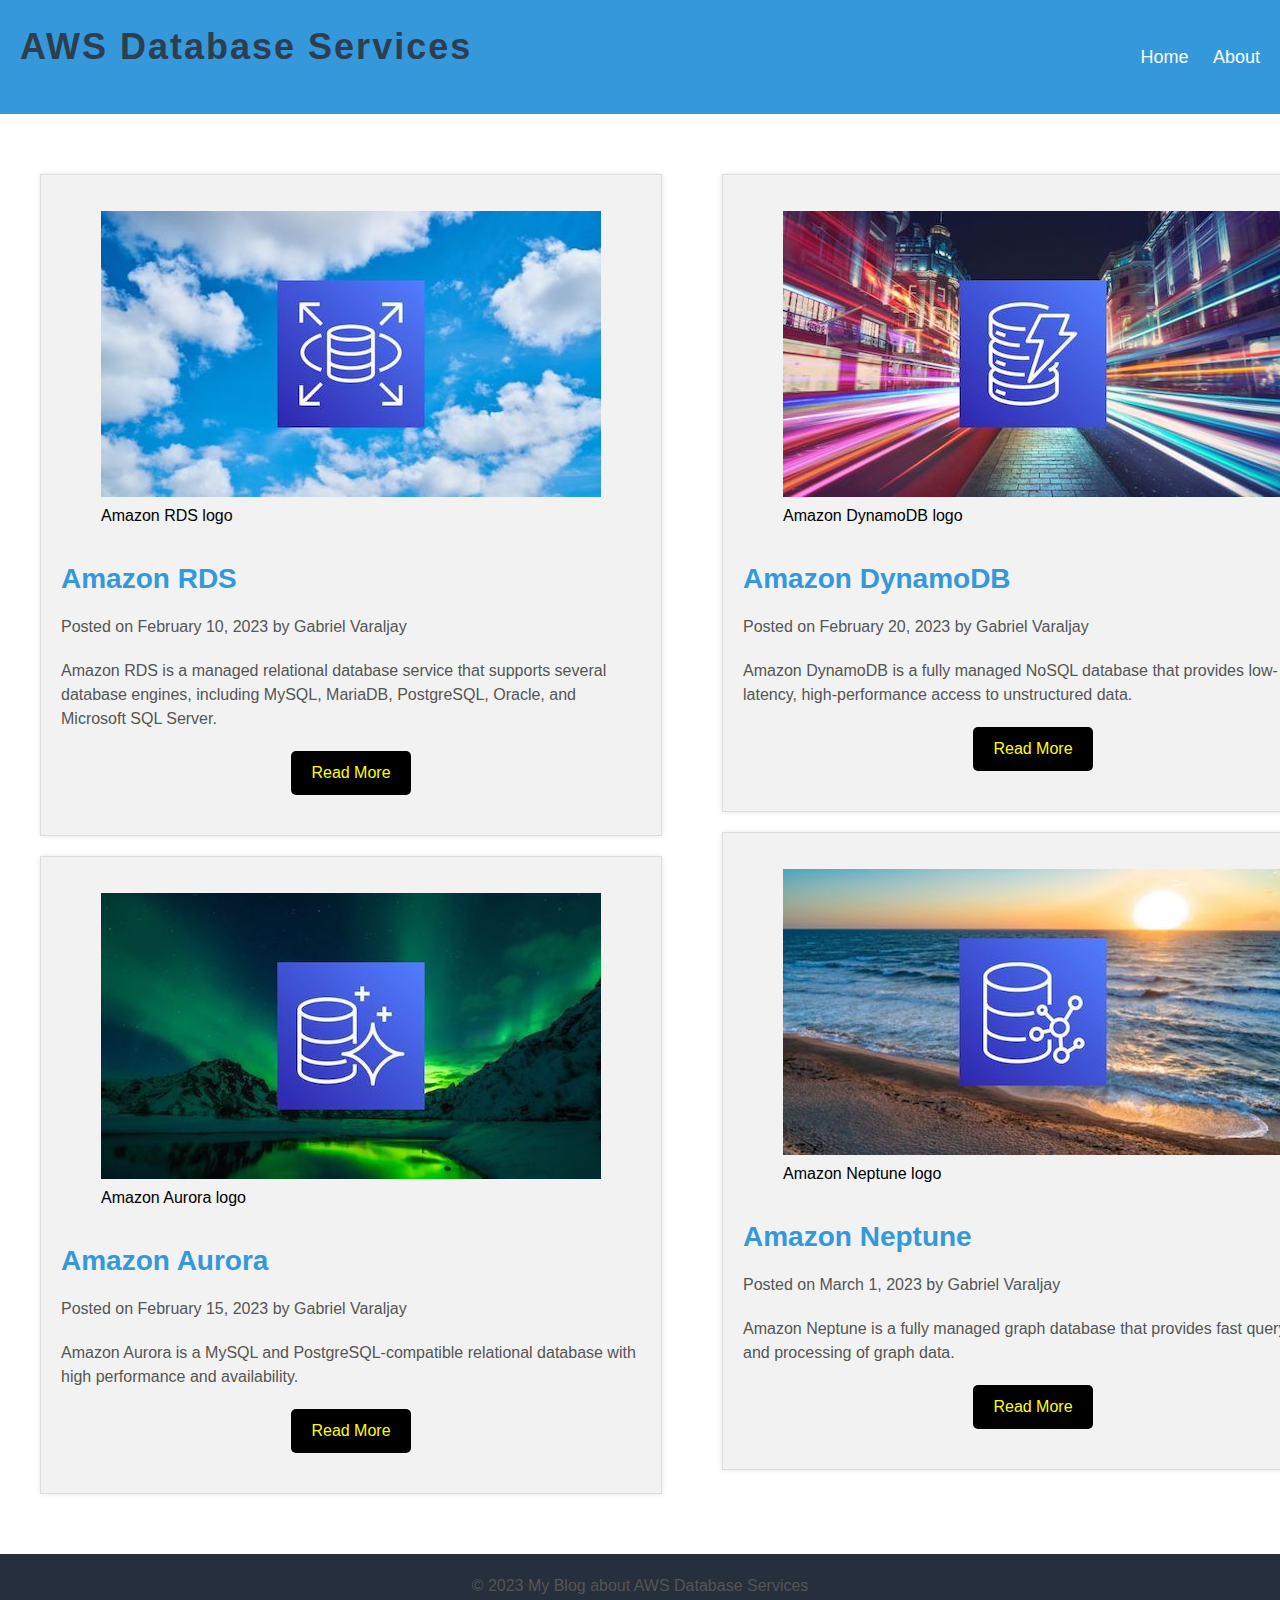
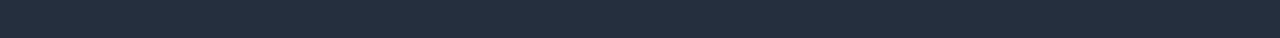
<file: index.html>
<!DOCTYPE html>
<html>

<head>
    <title>AWS Database Services</title>
    <meta name="viewport" content="width=device-width, initial-scale=1.0">
    <link rel="stylesheet" type="text/css" href="css/style.css">
</head>

<body>
    <header>
        <h1>AWS Database Services</h1>
        <nav>
            <ul>
                <li><a href="index.html">Home</a></li>
                <li><a href="html/about.html">About</a></li>
            </ul>
        </nav>
    </header>

    <main>
        <section>
            <article>
                <figure>
                    <a href="html/rds.html"><img src="images/rds.jpg" alt="Amazon RDS logo"></a>
                    <figcaption>Amazon RDS logo</figcaption>
                </figure>
                <h2><a href="html/rds.html">Amazon RDS</a></h2>
                <p class="date-author">Posted on February 10, 2023 by Gabriel Varaljay</p>
                <p class="tagline">Amazon RDS is a managed relational database service that supports several database engines, including MySQL, MariaDB,
                PostgreSQL, Oracle, and Microsoft SQL Server.</p>
                <p class="read-more"><a href="html/rds.html">Read More</a></p>
            </article>


            <article>
                <figure>
                    <a href="html/aurora.html"><img src="images/aurora.jpg" alt="Amazon Aurora logo"></a>
                    <figcaption>Amazon Aurora logo</figcaption>
                </figure>
                <h2><a href="html/aurora.html">Amazon Aurora</a></h2>
                <p class="date-author">Posted on February 15, 2023 by Gabriel Varaljay</p>
                <p class="tagline">Amazon Aurora is a MySQL and PostgreSQL-compatible relational database with high performance and availability.</p>
                <p class="read-more"><a href="html/aurora.html">Read More</a></p>
            </article>
        </section>

        <section>
            <article>
                <figure>
                    <a href="html/dynamodb.html"><img src="images/dynamodb.jpg" alt="Amazon DynamoDB logo"></a>
                    <figcaption>Amazon DynamoDB logo</figcaption>
                </figure>
                <h2><a href="html/dynamodb.html">Amazon DynamoDB</a></h2>
                <p class="date-author">Posted on February 20, 2023 by Gabriel Varaljay</p>
                <p class="tagline">Amazon DynamoDB is a fully managed NoSQL database that provides low-latency, high-performance access to unstructured data.</p>
                <p class="read-more"><a href="html/dynamodb.html">Read More</a></p>
            </article>

            <article>
                <figure>
                    <a href="html/neptune.html"><img src="images/neptune.jpg" alt="Amazon Neptune logo"></a>
                    <figcaption>Amazon Neptune logo</figcaption>
                </figure>
                <h2><a href="html/neptune.html">Amazon Neptune</a></h2>
                <p class="date-author">Posted on March 1, 2023 by Gabriel Varaljay</p>
                <p class="tagline">Amazon Neptune is a fully managed graph database that provides fast querying and processing of graph data.</p>
                <p class="read-more"><a href="html/neptune.html">Read More</a></p>
            </article>
        </section>
    </main>

    <footer>
        <p>&copy; 2023 My Blog about AWS Database Services</p>
    </footer>
</body>

</html>
</file>
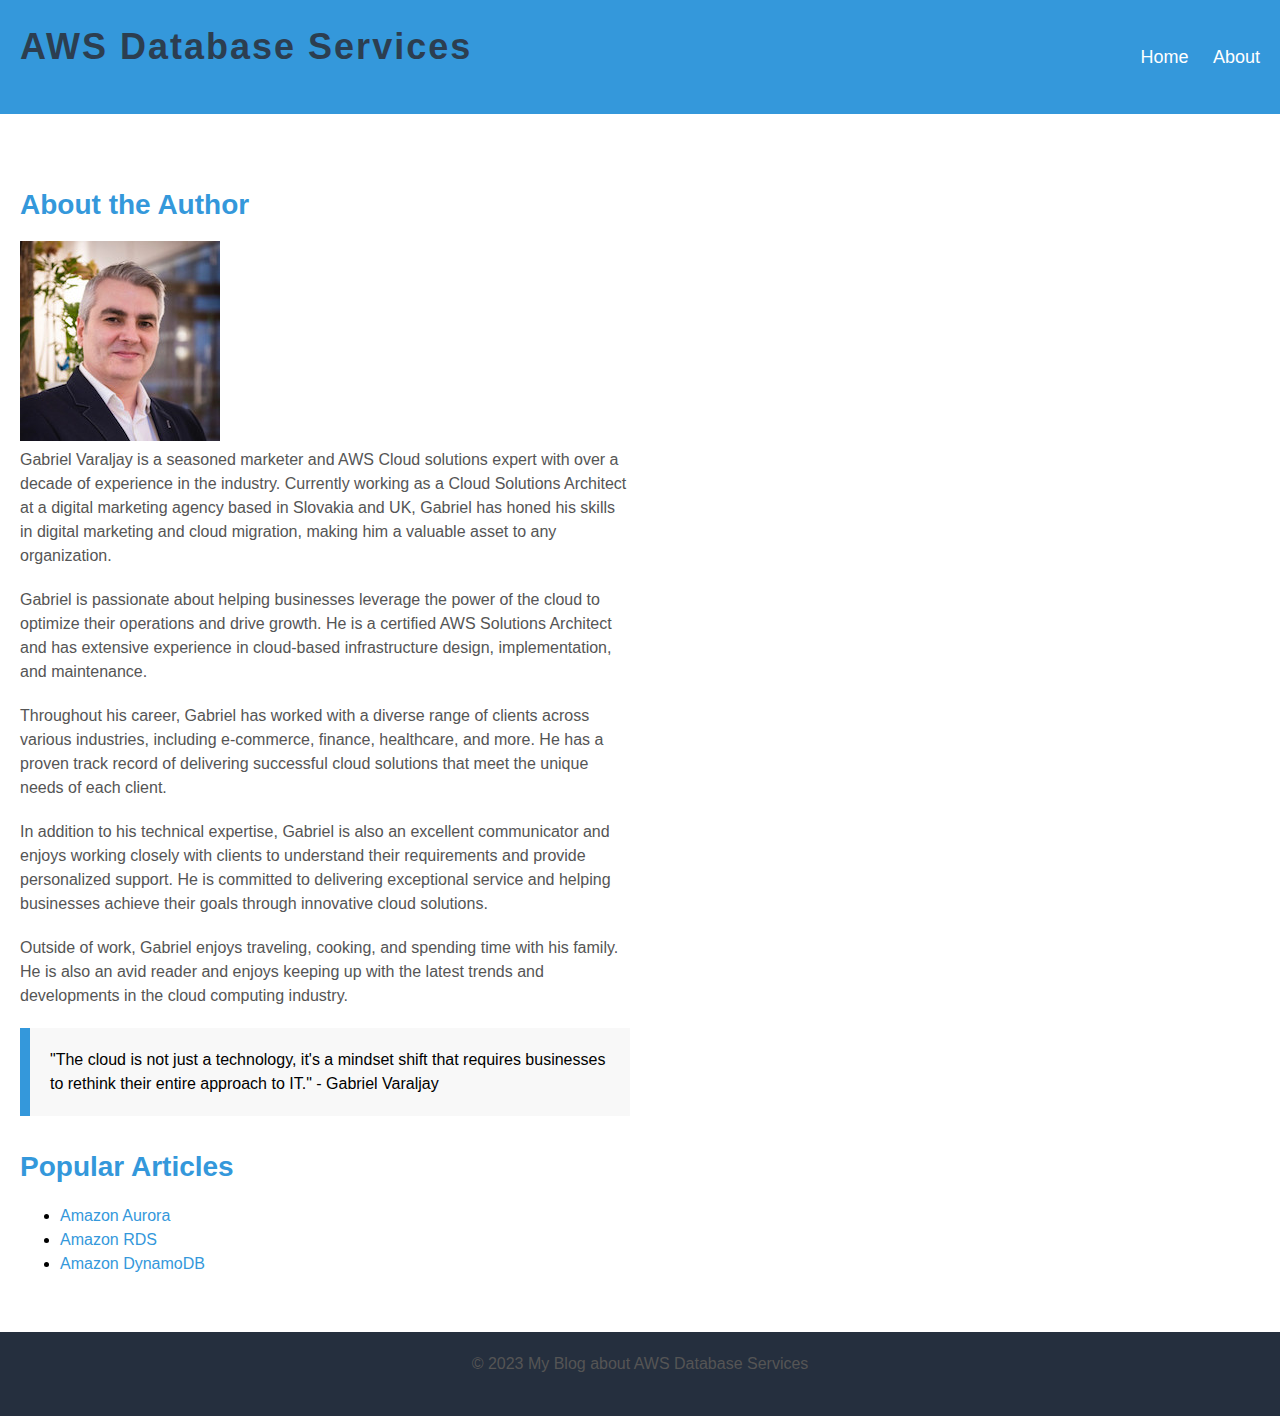
<file: html/about.html>
<!DOCTYPE html>
<html>

<head>
    <title>About the Author</title>
    <link rel="stylesheet" type="text/css" href="../css/style.css">
</head>

<body>
    <header>
        <h1>AWS Database Services</h1>
        <nav>
            <ul>
                <li><a href="../index.html">Home</a></li>
                <li><a href="about.html">About</a></li>
            </ul>
        </nav>
    </header>

    <main>
        <section>
            <h2>About the Author</h2>
            <img src="../images/gabriel.jpeg" alt="Gabriel Varaljay">

            <p>Gabriel Varaljay is a seasoned marketer and AWS Cloud solutions expert with over a decade of experience in the industry. Currently working as a Cloud Solutions Architect at a digital marketing agency based in Slovakia and UK, Gabriel has honed his skills in digital marketing and cloud migration, making him a valuable asset to any organization.</p>

            <p>Gabriel is passionate about helping businesses leverage the power of the cloud to optimize their operations and drive growth. He is a certified AWS Solutions Architect and has extensive experience in cloud-based infrastructure design, implementation, and maintenance.</p>
            
            <p>Throughout his career, Gabriel has worked with a diverse range of clients across various industries, including e-commerce, finance, healthcare, and more. He has a proven track record of delivering successful cloud solutions that meet the unique needs of each client.</p>
            
            <p>In addition to his technical expertise, Gabriel is also an excellent communicator and enjoys working closely with clients to understand their requirements and provide personalized support. He is committed to delivering exceptional service and helping businesses achieve their goals through innovative cloud solutions.</p>
            
            <p>Outside of work, Gabriel enjoys traveling, cooking, and spending time with his family. He is also an avid reader and enjoys keeping up with the latest trends and developments in the cloud computing industry.</p>

            <blockquote>
                "The cloud is not just a technology, it's a mindset shift that requires businesses to rethink their entire approach to IT." - Gabriel Varaljay
            </blockquote>

            <h2>Popular Articles</h2>
            <ul>
                <li><a href="../html/aurora.html">Amazon Aurora</a></li>
                <li><a href="../html/rds.html">Amazon RDS</a></li>
                <li><a href="../html/dynamodb.html">Amazon DynamoDB</a></li>
            </ul>
        </section>
    </main>

    <footer>
        <p>&copy; 2023 My Blog about AWS Database Services</p>
    </footer>
</body>

</html>
</file>
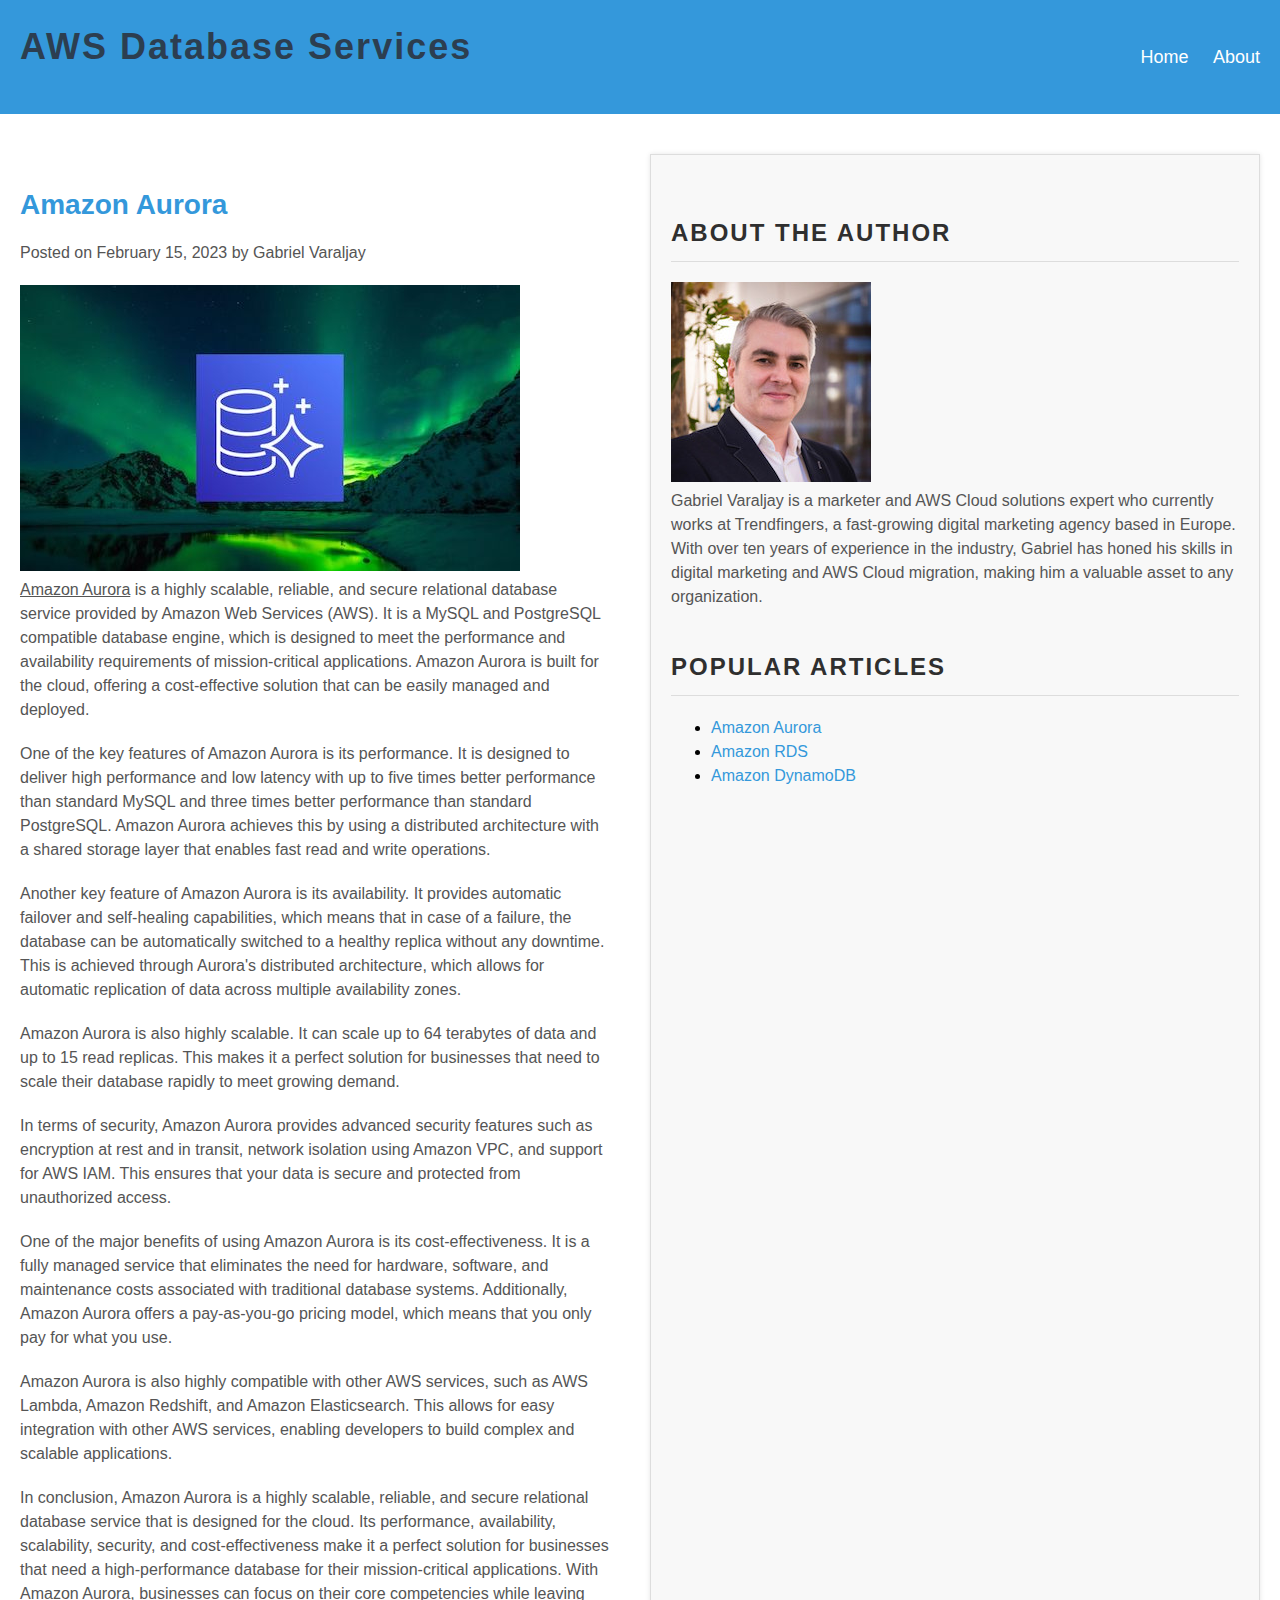
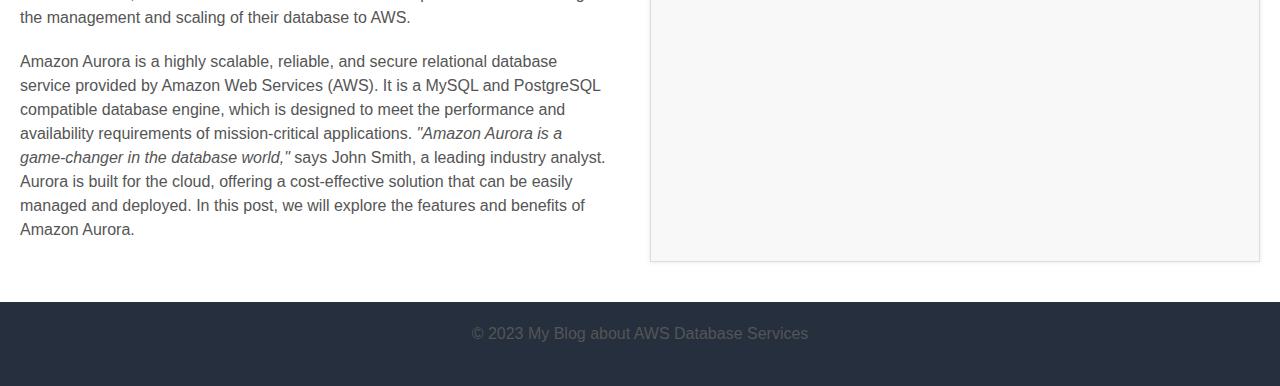
<file: html/aurora.html>
<!DOCTYPE html>
<html>

<head>
    <title>Amazon Aurora</title>
    <meta name="viewport" content="width=device-width, initial-scale=1">
    <link rel="stylesheet" type="text/css" href="../css/style.css">
    <script type="text/javascript" src="https://platform-api.sharethis.com/js/sharethis.js#property=642ae8f42e43270019720c30&product=inline-share-buttons&source=platform" async="async"></script>
</head>

<body>
    <header>
        <h1>AWS Database Services</h1>
        <nav>
            <ul>
                <li><a href="../index.html">Home</a></li>
                <li><a href="about.html">About</a></li>
            </ul>
        </nav>
    </header>

    <main>
        <div class="left-column">
            <h2>Amazon Aurora</h2>
            <p class="date-author">Posted on February 15, 2023 by Gabriel Varaljay</p>
            <img src="../images/aurora.jpg" alt="Image of the blog post" />
            <p class="blog-post"><u>Amazon Aurora</u> is a highly scalable, reliable, and secure relational database service provided by Amazon Web Services (AWS). It is a MySQL and PostgreSQL compatible database engine, which is designed to meet the performance and availability requirements of mission-critical applications. Amazon Aurora is built for the cloud, offering a cost-effective solution that can be easily managed and deployed.</p>
            
            <p class="blog-post">One of the key features of Amazon Aurora is its performance. It is designed to deliver high performance and low latency with up to five times better performance than standard MySQL and three times better performance than standard PostgreSQL. Amazon Aurora achieves this by using a distributed architecture with a shared storage layer that enables fast read and write operations.</p>
            
            <p class="blog-post">Another key feature of Amazon Aurora is its availability. It provides automatic failover and self-healing capabilities, which means that in case of a failure, the database can be automatically switched to a healthy replica without any downtime. This is achieved through Aurora's distributed architecture, which allows for automatic replication of data across multiple availability zones.</p>
            
            <p class="blog-post">Amazon Aurora is also highly scalable. It can scale up to 64 terabytes of data and up to 15 read replicas. This makes it a perfect solution for businesses that need to scale their database rapidly to meet growing demand.</p>
            
            <p class="blog-post">In terms of security, Amazon Aurora provides advanced security features such as encryption at rest and in transit, network isolation using Amazon VPC, and support for AWS IAM. This ensures that your data is secure and protected from unauthorized access.</p>
            
            <p class="blog-post">One of the major benefits of using Amazon Aurora is its cost-effectiveness. It is a fully managed service that eliminates the need for hardware, software, and maintenance costs associated with traditional database systems. Additionally, Amazon Aurora offers a pay-as-you-go pricing model, which means that you only pay for what you use.</p>
            
            <p class="blog-post">Amazon Aurora is also highly compatible with other AWS services, such as AWS Lambda, Amazon Redshift, and Amazon Elasticsearch. This allows for easy integration with other AWS services, enabling developers to build complex and scalable applications.</p>
            
            <p class="blog-post">In conclusion, Amazon Aurora is a highly scalable, reliable, and secure relational database service that is designed for the cloud. Its performance, availability, scalability, security, and cost-effectiveness make it a perfect solution for businesses that need a high-performance database for their mission-critical applications. With Amazon Aurora, businesses can focus on their core competencies while leaving the management and scaling of their database to AWS.</p>
        
            <p class="blog-post">Amazon Aurora is a highly scalable, reliable, and secure relational database service provided by Amazon Web Services (AWS). It is a MySQL and PostgreSQL compatible database engine, which is designed to meet the performance and availability requirements of mission-critical applications. <em>"Amazon Aurora is a game-changer in the database world,"</em> says John Smith, a leading industry analyst. Aurora is built for the cloud, offering a cost-effective solution that can be easily managed and deployed. In this post, we will explore the features and benefits of Amazon Aurora.</p>
        
            <div class="sharethis-inline-share-buttons"></div>
        
        </div>
        
        
        <aside>
            <h2>About the Author</h2>
            <img src="../images/gabriel.jpeg" alt="Gabriel Varaljay">
            <p>Gabriel Varaljay is a marketer and AWS Cloud solutions expert who currently works at Trendfingers, a fast-growing digital marketing agency based in Europe. With over ten years of experience in the industry, Gabriel has honed his skills in digital marketing and AWS Cloud migration, making him a valuable asset to any organization.
            </p>

            <h2>Popular Articles</h2>
            <ul>
                <li><a href="../html/aurora.html">Amazon Aurora</a></li>
                <li><a href="../html/rds.html">Amazon RDS</a></li>
                <li><a href="../html/dynamodb.html">Amazon DynamoDB</a></li>
            </ul>
        </aside>
    </main>
</body>
<footer>
    <p>&copy; 2023 My Blog about AWS Database Services</p>
</footer>

</html>
</file>
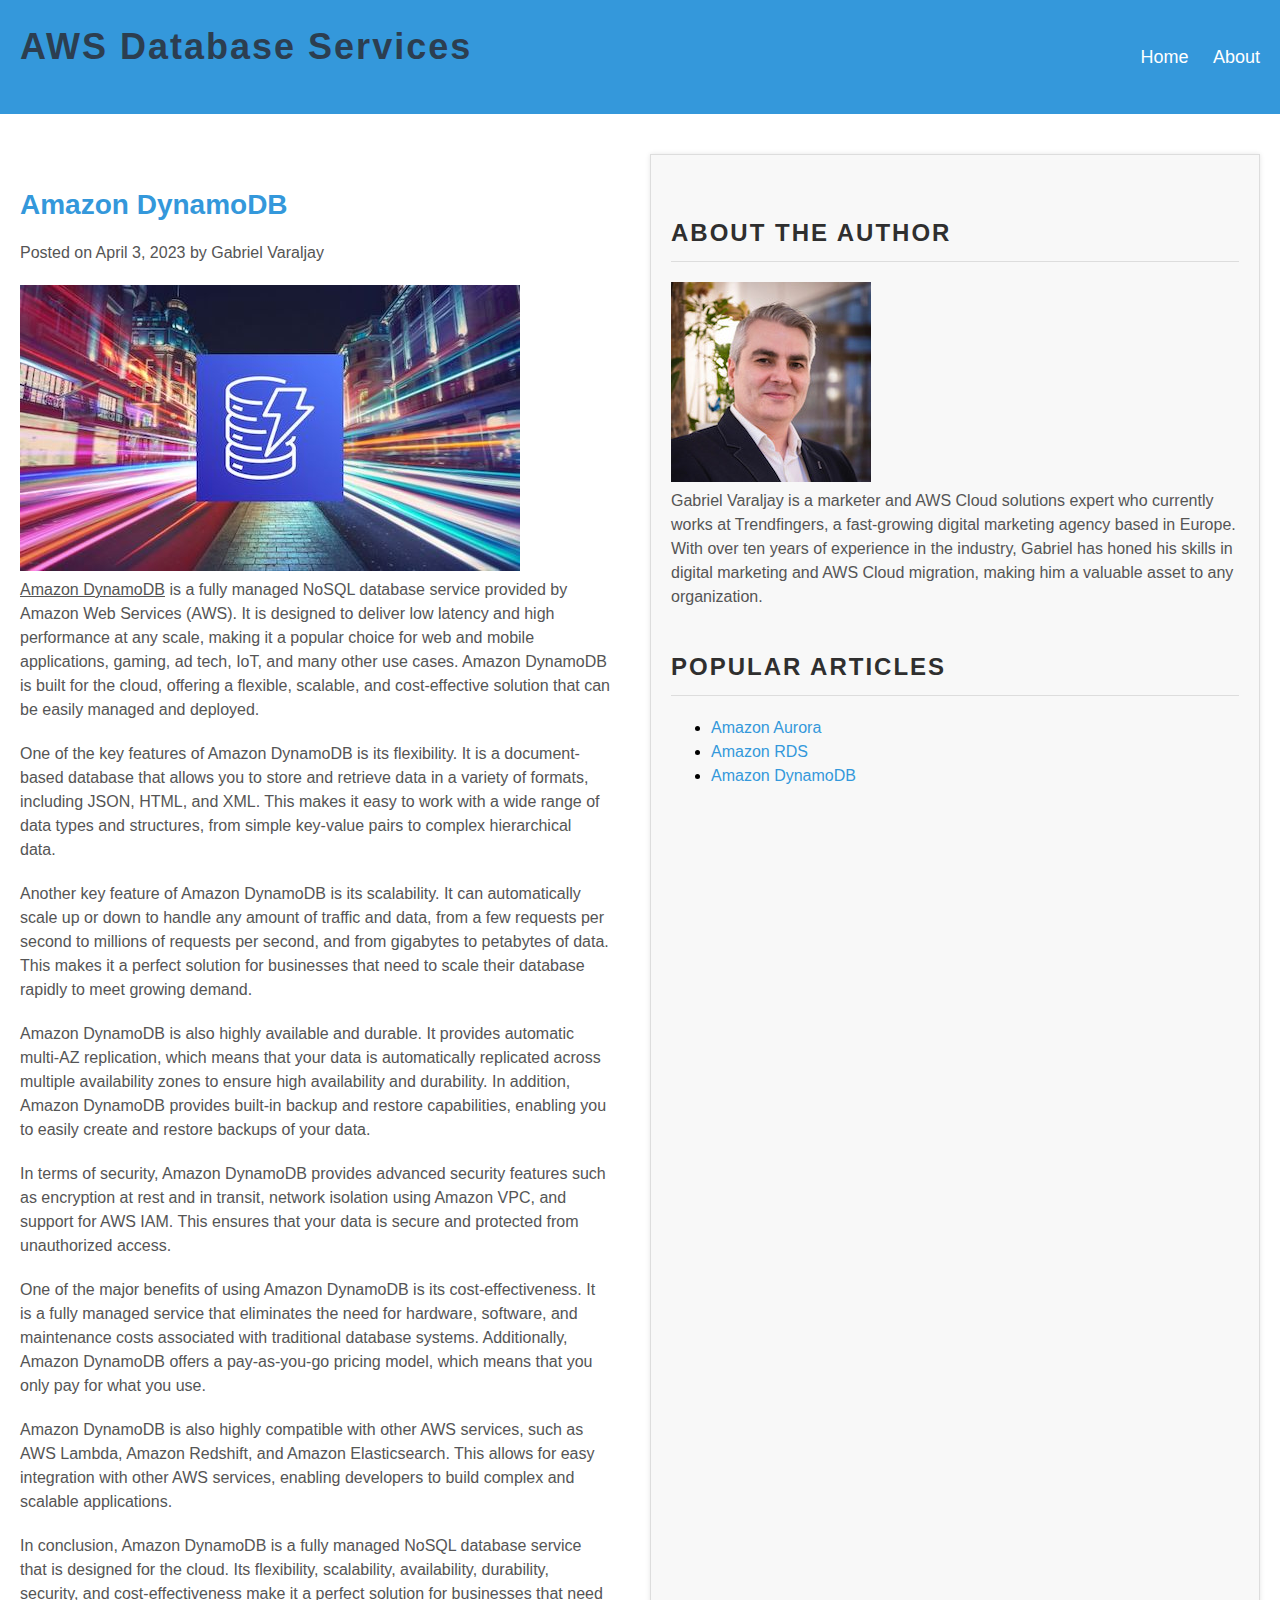
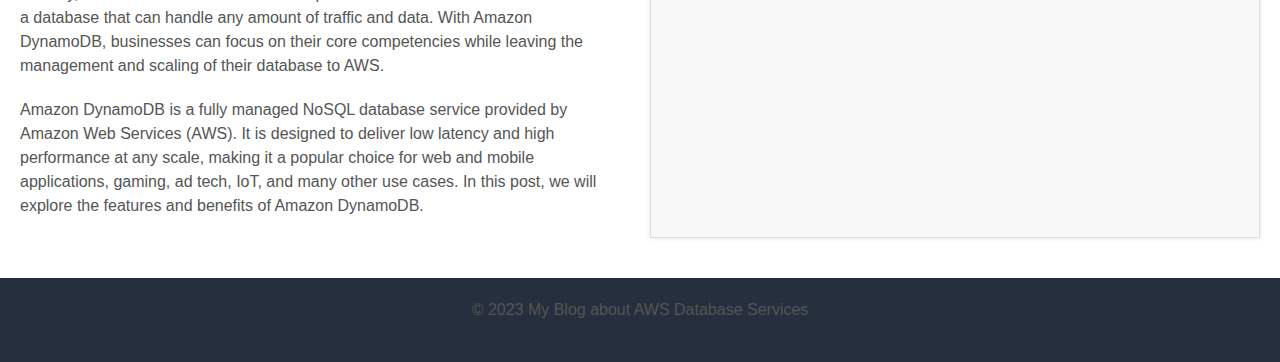
<file: html/dynamodb.html>
<!DOCTYPE html>
<html>

<head>
    <title>Amazon DynamoDB</title>
    <meta name="viewport" content="width=device-width, initial-scale=1">
    <link rel="stylesheet" type="text/css" href="../css/style.css">
    <script type="text/javascript" src="https://platform-api.sharethis.com/js/sharethis.js#property=642ae8f42e43270019720c30&product=inline-share-buttons&source=platform" async="async"></script>
</head>

<body>
    <header>
        <h1>AWS Database Services</h1>
        <nav>
            <ul>
                <li><a href="../index.html">Home</a></li>
                <li><a href="about.html">About</a></li>
            </ul>
        </nav>
    </header>

    <main>
        <div class="left-column">
            <h2>Amazon DynamoDB</h2>
            <p class="date-author">Posted on April 3, 2023 by Gabriel Varaljay</p>
            <img src="../images/dynamodb.jpg" alt="Image of the blog post" />
            <p class="blog-post"><u>Amazon DynamoDB</u> is a fully managed NoSQL database service provided by Amazon Web Services (AWS). It is designed to deliver low latency and high performance at any scale, making it a popular choice for web and mobile applications, gaming, ad tech, IoT, and many other use cases. Amazon DynamoDB is built for the cloud, offering a flexible, scalable, and cost-effective solution that can be easily managed and deployed.</p>
        
            <p class="blog-post">One of the key features of Amazon DynamoDB is its flexibility. It is a document-based database that allows you to store and retrieve data in a variety of formats, including JSON, HTML, and XML. This makes it easy to work with a wide range of data types and structures, from simple key-value pairs to complex hierarchical data.</p>
        
            <p class="blog-post">Another key feature of Amazon DynamoDB is its scalability. It can automatically scale up or down to handle any amount of traffic and data, from a few requests per second to millions of requests per second, and from gigabytes to petabytes of data. This makes it a perfect solution for businesses that need to scale their database rapidly to meet growing demand.</p>
            
            <p class="blog-post">Amazon DynamoDB is also highly available and durable. It provides automatic multi-AZ replication, which means that your data is automatically replicated across multiple availability zones to ensure high availability and durability. In addition, Amazon DynamoDB provides built-in backup and restore capabilities, enabling you to easily create and restore backups of your data.</p>
            
            <p class="blog-post">In terms of security, Amazon DynamoDB provides advanced security features such as encryption at rest and in transit, network isolation using Amazon VPC, and support for AWS IAM. This ensures that your data is secure and protected from unauthorized access.</p>
            
            <p class="blog-post">One of the major benefits of using Amazon DynamoDB is its cost-effectiveness. It is a fully managed service that eliminates the need for hardware, software, and maintenance costs associated with traditional database systems. Additionally, Amazon DynamoDB offers a pay-as-you-go pricing model, which means that you only pay for what you use.</p>
            
            <p class="blog-post">Amazon DynamoDB is also highly compatible with other AWS services, such as AWS Lambda, Amazon Redshift, and Amazon Elasticsearch. This allows for easy integration with other AWS services, enabling developers to build complex and scalable applications.</p>
            
            <p class="blog-post">In conclusion, Amazon DynamoDB is a fully managed NoSQL database service that is designed for the cloud. Its flexibility, scalability, availability, durability, security, and cost-effectiveness make it a perfect solution for businesses that need a database that can handle any amount of traffic and data. With Amazon DynamoDB, businesses can focus on their core competencies while leaving the management and scaling of their database to AWS.</p>
        
            <p class="blog-post">Amazon DynamoDB is a fully managed NoSQL database service provided by Amazon Web Services (AWS). It is designed to deliver low latency and high performance at any scale, making it a popular choice for web and mobile applications, gaming, ad tech, IoT, and many other use cases. In this post, we will explore the features and benefits of Amazon DynamoDB.</p>
    
            <div class="sharethis-inline-share-buttons"></div>
        
        </div>
        
        
        <aside>
            <h2>About the Author</h2>
            <img src="../images/gabriel.jpeg" alt="Gabriel Varaljay">
            <p>Gabriel Varaljay is a marketer and AWS Cloud solutions expert who currently works at Trendfingers, a fast-growing digital marketing agency based in Europe. With over ten years of experience in the industry, Gabriel has honed his skills in digital marketing and AWS Cloud migration, making him a valuable asset to any organization.
            </p>

            <h2>Popular Articles</h2>
            <ul>
                <li><a href="../html/aurora.html">Amazon Aurora</a></li>
                <li><a href="../html/rds.html">Amazon RDS</a></li>
                <li><a href="../html/dynamodb.html">Amazon DynamoDB</a></li>
            </ul>
        </aside>
    </main>
</body>
<footer>
    <p>&copy; 2023 My Blog about AWS Database Services</p>
</footer>

</html>
</file>
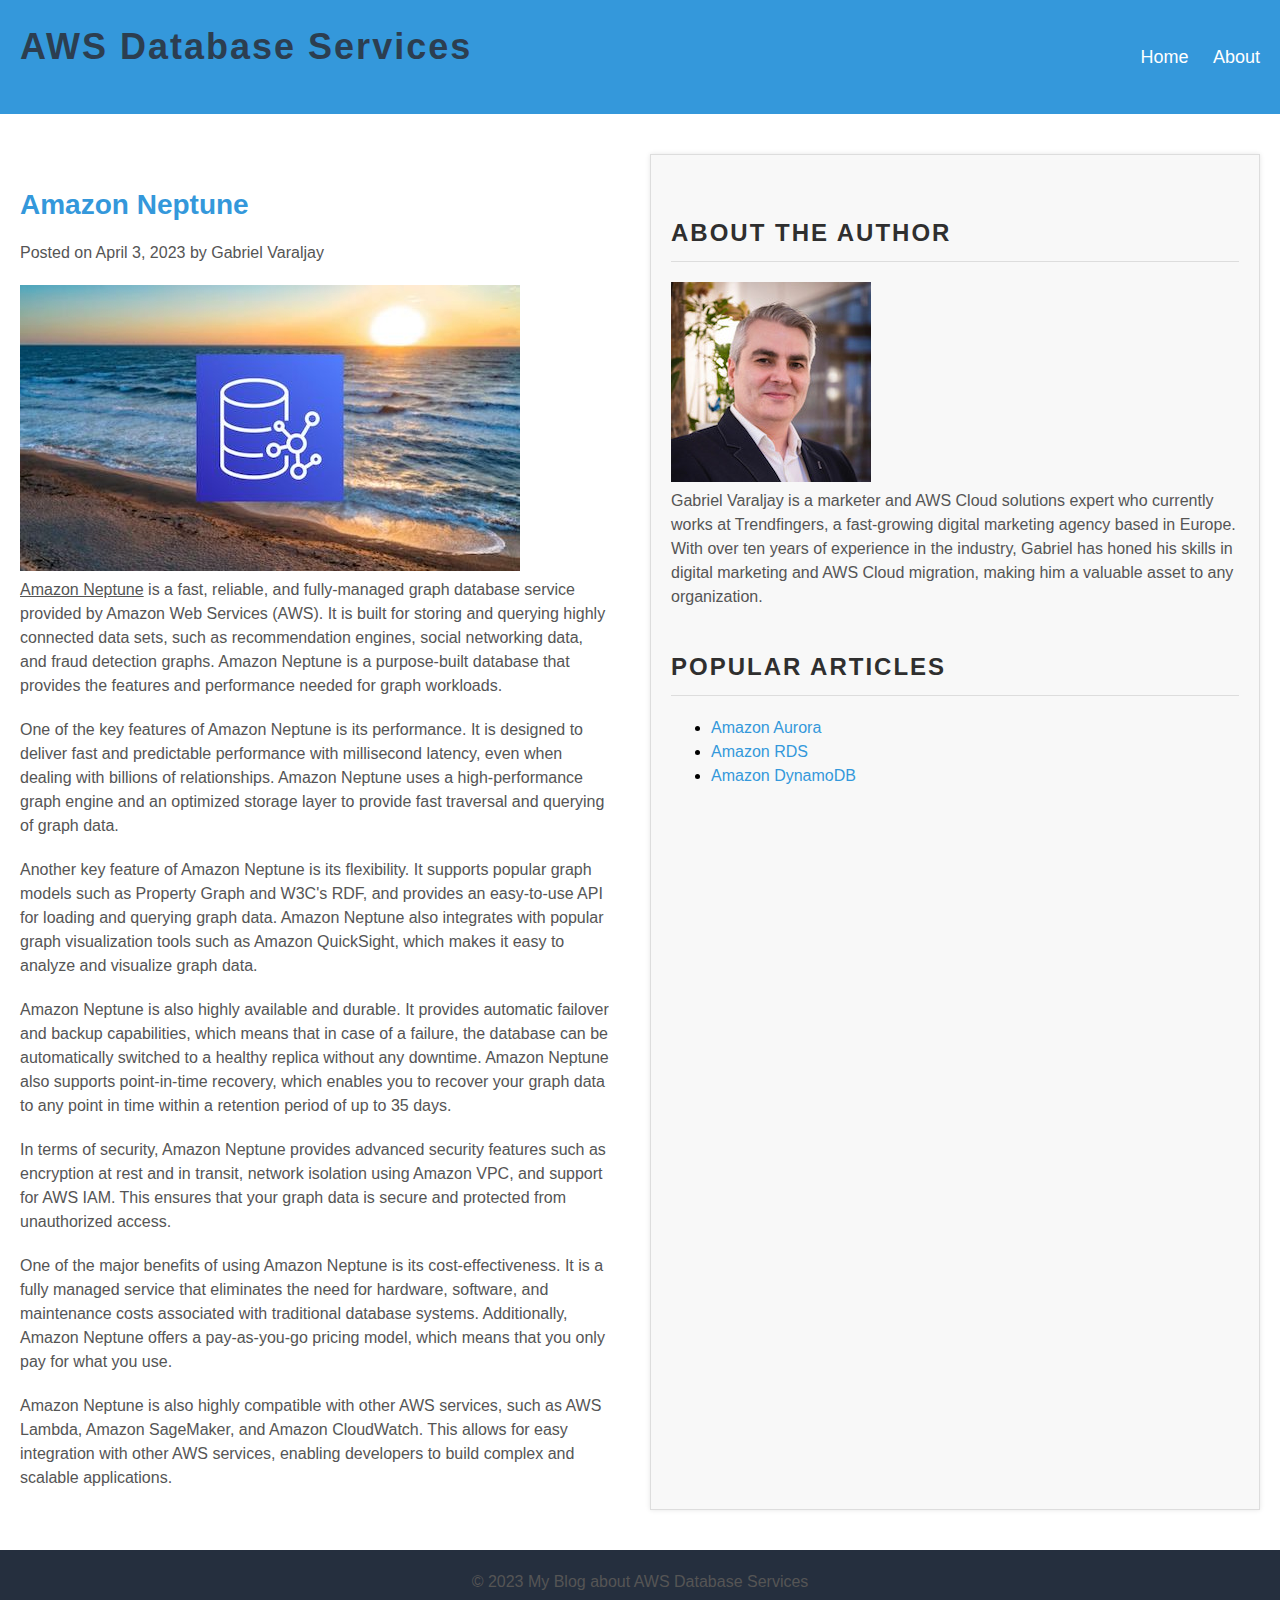
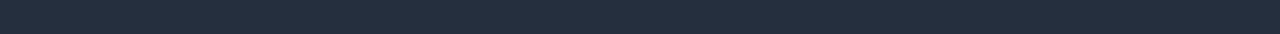
<file: html/neptune.html>
<!DOCTYPE html>
<html>

<head>
    <title>Amazon Neptune</title>
    <meta name="viewport" content="width=device-width, initial-scale=1">
    <link rel="stylesheet" type="text/css" href="../css/style.css">
    <script type="text/javascript" src="https://platform-api.sharethis.com/js/sharethis.js#property=642ae8f42e43270019720c30&product=inline-share-buttons&source=platform" async="async"></script>
</head>

<body>
    <header>
        <h1>AWS Database Services</h1>
        <nav>
            <ul>
                <li><a href="../index.html">Home</a></li>
                <li><a href="about.html">About</a></li>
            </ul>
        </nav>
    </header>

    <main>
        <div class="left-column">
            <h2>Amazon Neptune</h2>
            <p class="date-author">Posted on April 3, 2023 by Gabriel Varaljay</p>
            <img src="../images/neptune.jpg" alt="Image of the blog post" />
            <p class="blog-post"><u>Amazon Neptune</u> is a fast, reliable, and fully-managed graph database service provided by Amazon Web Services (AWS). It is built for storing and querying highly connected data sets, such as recommendation engines, social networking data, and fraud detection graphs. Amazon Neptune is a purpose-built database that provides the features and performance needed for graph workloads.</p>
            
            <p class="blog-post">One of the key features of Amazon Neptune is its performance. It is designed to deliver fast and predictable performance with millisecond latency, even when dealing with billions of relationships. Amazon Neptune uses a high-performance graph engine and an optimized storage layer to provide fast traversal and querying of graph data.</p>
            
            <p class="blog-post">Another key feature of Amazon Neptune is its flexibility. It supports popular graph models such as Property Graph and W3C's RDF, and provides an easy-to-use API for loading and querying graph data. Amazon Neptune also integrates with popular graph visualization tools such as Amazon QuickSight, which makes it easy to analyze and visualize graph data.</p>
            
            <p class="blog-post">Amazon Neptune is also highly available and durable. It provides automatic failover and backup capabilities, which means that in case of a failure, the database can be automatically switched to a healthy replica without any downtime. Amazon Neptune also supports point-in-time recovery, which enables you to recover your graph data to any point in time within a retention period of up to 35 days.</p>
            
            <p class="blog-post">In terms of security, Amazon Neptune provides advanced security features such as encryption at rest and in transit, network isolation using Amazon VPC, and support for AWS IAM. This ensures that your graph data is secure and protected from unauthorized access.</p>
            
            <p class="blog-post">One of the major benefits of using Amazon Neptune is its cost-effectiveness. It is a fully managed service that eliminates the need for hardware, software, and maintenance costs associated with traditional database systems. Additionally, Amazon Neptune offers a pay-as-you-go pricing model, which means that you only pay for what you use.</p>
            
            <p class="blog-post">Amazon Neptune is also highly compatible with other AWS services, such as AWS Lambda, Amazon SageMaker, and Amazon CloudWatch. This allows for easy integration with other AWS services, enabling developers to build complex and scalable applications.</p>
        
            <div class="sharethis-inline-share-buttons"></div>
        </div>
        
        
        <aside>
            <h2>About the Author</h2>
            <img src="../images/gabriel.jpeg" alt="Gabriel Varaljay">
            <p>Gabriel Varaljay is a marketer and AWS Cloud solutions expert who currently works at Trendfingers, a fast-growing digital marketing agency based in Europe. With over ten years of experience in the industry, Gabriel has honed his skills in digital marketing and AWS Cloud migration, making him a valuable asset to any organization.
            </p>

            <h2>Popular Articles</h2>
            <ul>
                <li><a href="../html/aurora.html">Amazon Aurora</a></li>
                <li><a href="../html/rds.html">Amazon RDS</a></li>
                <li><a href="../html/dynamodb.html">Amazon DynamoDB</a></li>
            </ul>
        </aside>
    </main>
</body>
<footer>
    <p>&copy; 2023 My Blog about AWS Database Services</p>
</footer>

</html>
</file>
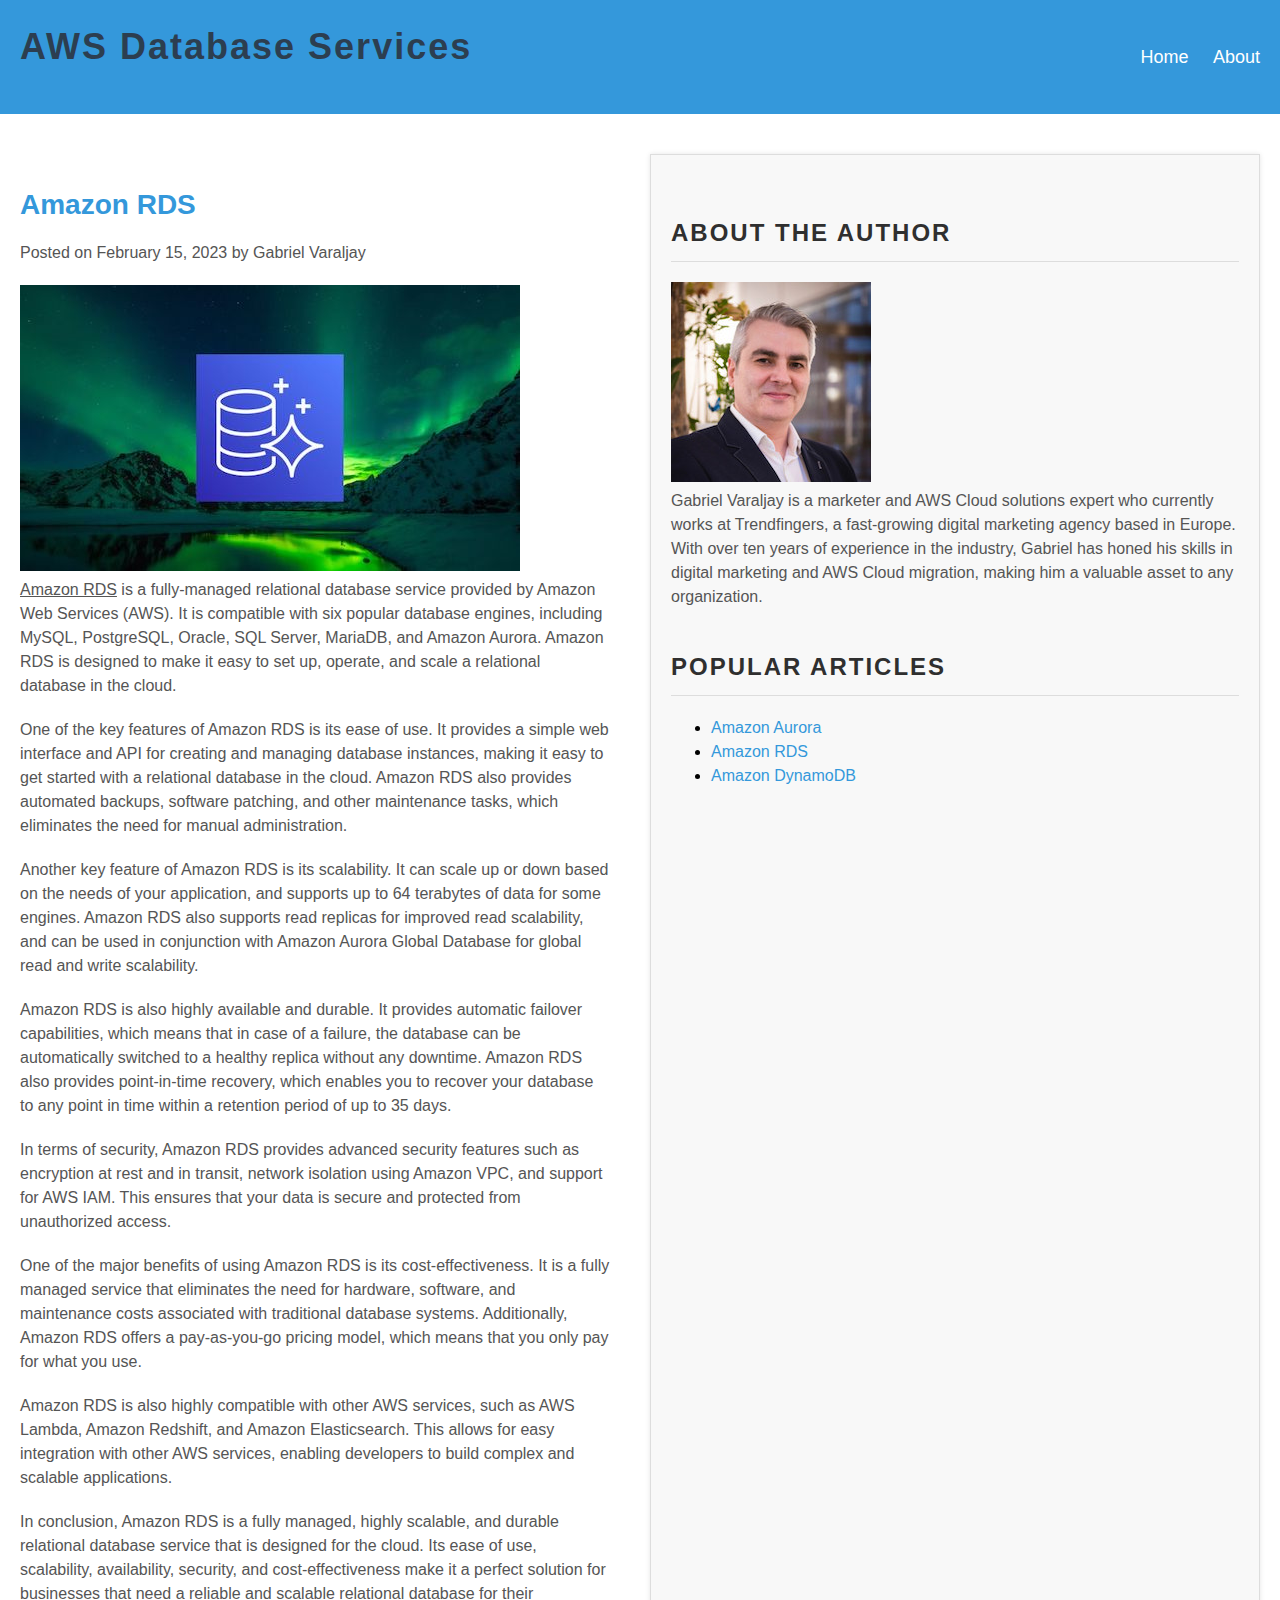
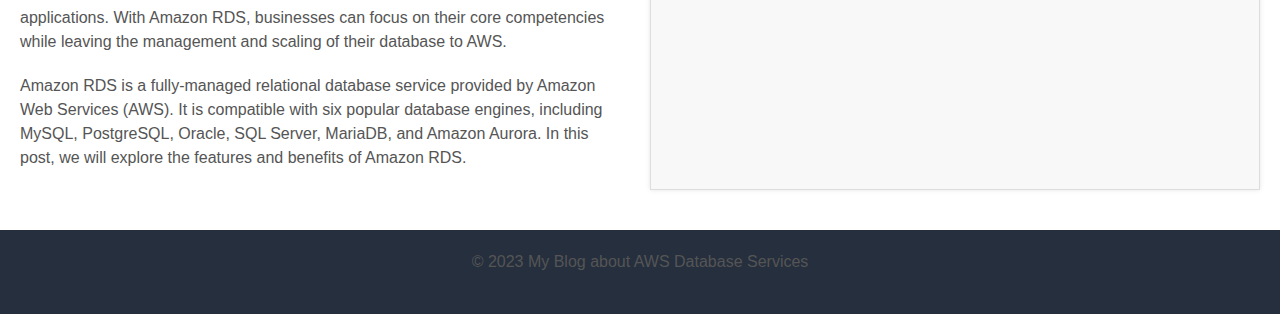
<file: html/rds.html>
<!DOCTYPE html>
<html>

<head>
    <title>Amazon RDS</title>
    <meta name="viewport" content="width=device-width, initial-scale=1">
    <link rel="stylesheet" type="text/css" href="../css/style.css">
    <script type="text/javascript" src="https://platform-api.sharethis.com/js/sharethis.js#property=642ae8f42e43270019720c30&product=inline-share-buttons&source=platform" async="async"></script>
</head>

<body>
    <header>
        <h1>AWS Database Services</h1>
        <nav>
            <ul>
                <li><a href="../index.html">Home</a></li>
                <li><a href="about.html">About</a></li>
            </ul>
        </nav>
    </header>

    <main>
        <div class="left-column">
            <h2>Amazon RDS</h2>
            <p class="date-author">Posted on February 15, 2023 by Gabriel Varaljay</p>
            <img src="../images/aurora.jpg" alt="Image of the blog post" />
            <p class="blog-post"><u>Amazon RDS</u> is a fully-managed relational database service provided by Amazon Web Services (AWS). It is compatible with six popular database engines, including MySQL, PostgreSQL, Oracle, SQL Server, MariaDB, and Amazon Aurora. Amazon RDS is designed to make it easy to set up, operate, and scale a relational database in the cloud.</p>
            
            <p class="blog-post">One of the key features of Amazon RDS is its ease of use. It provides a simple web interface and API for creating and managing database instances, making it easy to get started with a relational database in the cloud. Amazon RDS also provides automated backups, software patching, and other maintenance tasks, which eliminates the need for manual administration.</p>
        
            <p class="blog-post">Another key feature of Amazon RDS is its scalability. It can scale up or down based on the needs of your application, and supports up to 64 terabytes of data for some engines. Amazon RDS also supports read replicas for improved read scalability, and can be used in conjunction with Amazon Aurora Global Database for global read and write scalability.</p>
            
            <p class="blog-post">Amazon RDS is also highly available and durable. It provides automatic failover capabilities, which means that in case of a failure, the database can be automatically switched to a healthy replica without any downtime. Amazon RDS also provides point-in-time recovery, which enables you to recover your database to any point in time within a retention period of up to 35 days.</p>
            
            <p class="blog-post">In terms of security, Amazon RDS provides advanced security features such as encryption at rest and in transit, network isolation using Amazon VPC, and support for AWS IAM. This ensures that your data is secure and protected from unauthorized access.</p>
            
            <p class="blog-post">One of the major benefits of using Amazon RDS is its cost-effectiveness. It is a fully managed service that eliminates the need for hardware, software, and maintenance costs associated with traditional database systems. Additionally, Amazon RDS offers a pay-as-you-go pricing model, which means that you only pay for what you use.</p>
            
            <p class="blog-post">Amazon RDS is also highly compatible with other AWS services, such as AWS Lambda, Amazon Redshift, and Amazon Elasticsearch. This allows for easy integration with other AWS services, enabling developers to build complex and scalable applications.</p>
            
            <p class="blog-post">In conclusion, Amazon RDS is a fully managed, highly scalable, and durable relational database service that is designed for the cloud. Its ease of use, scalability, availability, security, and cost-effectiveness make it a perfect solution for businesses that need a reliable and scalable relational database for their applications. With Amazon RDS, businesses can focus on their core competencies while leaving the management and scaling of their database to AWS.</p>
        
            <p class="blog-post">Amazon RDS is a fully-managed relational database service provided by Amazon Web Services (AWS). It is compatible with six popular database engines, including MySQL, PostgreSQL, Oracle, SQL Server, MariaDB, and Amazon Aurora. In this post, we will explore the features and benefits of Amazon RDS.</p>
        
            <div class="sharethis-inline-share-buttons"></div>
        
        </div>
        
        
        <aside>
            <h2>About the Author</h2>
            <img src="../images/gabriel.jpeg" alt="Gabriel Varaljay">
            <p>Gabriel Varaljay is a marketer and AWS Cloud solutions expert who currently works at Trendfingers, a fast-growing digital marketing agency based in Europe. With over ten years of experience in the industry, Gabriel has honed his skills in digital marketing and AWS Cloud migration, making him a valuable asset to any organization.
            </p>

            <h2>Popular Articles</h2>
            <ul>
                <li><a href="../html/aurora.html">Amazon Aurora</a></li>
                <li><a href="../html/rds.html">Amazon RDS</a></li>
                <li><a href="../html/dynamodb.html">Amazon DynamoDB</a></li>
            </ul>
        </aside>
    </main>
</body>
<footer>
    <p>&copy; 2023 My Blog about AWS Database Services</p>
</footer>

</html>
</file>
<file: css/style.css>
@import url("header.css");
@import url("about.css");
@import url("style-post.css");
@import url("footer.css");

/* Custom Typography */
body {
    font-family: "Helvetica Neue", Arial, sans-serif;
    font-size: 16px;
    line-height: 1.5;
}

h1 {
    font-size: 36px;
    font-weight: bold;
    color: #2c3e50;
    letter-spacing: 2px;
    margin-top: 0;
    margin-bottom: 20px;
}

h2 {
    font-size: 28px;
    font-weight: bold;
    color: #3498db;
    margin-top: 30px;
    margin-bottom: 15px;
}

h3 {
    font-size: 24px;
    font-weight: bold;
    color: #e74c3c;
    margin-top: 30px;
    margin-bottom: 15px;
}

p {
    font-size: 16px;
    color: #555;
    margin-top: 0;
    margin-bottom: 20px;
    line-height: 1.5;
}

a {
    color: #3498db;
    text-decoration: none;
}

a:hover {
    text-decoration: underline;
}

strong {
    font-weight: bold;
}

em {
    font-style: italic;
}

u {
    text-decoration: underline;
}

blockquote {
    margin: 0;
    padding: 20px;
    background-color: #f8f8f8;
    border-left: 10px solid #3498db;
    margin-bottom: 20px;
}

/* Colors */
:root {
    --primary-color: #3498db;
    --secondary-color: #e74c3c;
    --tertiary-color: #2c3e50;
}

/* Header */
header {
    background-color: var(--primary-color);
    color: #fff;
    padding: 20px;
    display: flex;
    align-items: center;
}

nav {
    margin-left: auto;
}

nav ul {
    list-style: none;
    margin: 0;
    padding: 0;
}

nav li {
    display: inline-block;
    margin-left: 20px;
}

nav a {
    color: #fff;
    text-decoration: none;
    font-size: 18px;
}

nav a:hover {
    text-decoration: underline;
}

/* Main */
main {
    display: grid;
    grid-template-columns: repeat(2, 1fr);
    grid-gap: 20px;
    padding: 20px;
    margin-top: 20px;
}

@media (max-width: 768px) {
    main {
        grid-template-columns: 1fr;
    }
}
  
section {
    flex: auto;
    margin: 0;
    padding: 0;
}

article {
    margin: 20px;
    padding: 20px;
    background-color: #f2f2f2;
    border: 1px solid #ddd;
    box-shadow: 0 0 5px rgba(0, 0, 0, 0.1);
}

/* About */
aside {
    padding: 20px;
    box-sizing: border-box;
    background-color: #f8f8f8;
    border: 1px solid #ddd;
    box-shadow: 0 0 5px rgba(0, 0, 0, 0.1);
}

aside h2 {
    font-size: 24px;
    margin-top: 40px;
    margin-bottom: 20px;
    color: #2f2f2f;
    text-transform: uppercase;
    letter-spacing: 2px;
    border-bottom: 1px solid #ddd;
    padding-bottom: 10px;
}

.read-more {
    text-align: center;
}

.read-more a {
    display: inline-block;
    padding: 10px 20px;
    background-color: black;
    color: yellow;
    border-radius: 5px;
    transition: background-color 0.3s ease-in-out;
}

.read-more a:hover {
    background-color: var(--secondary-color);
}
</file>
